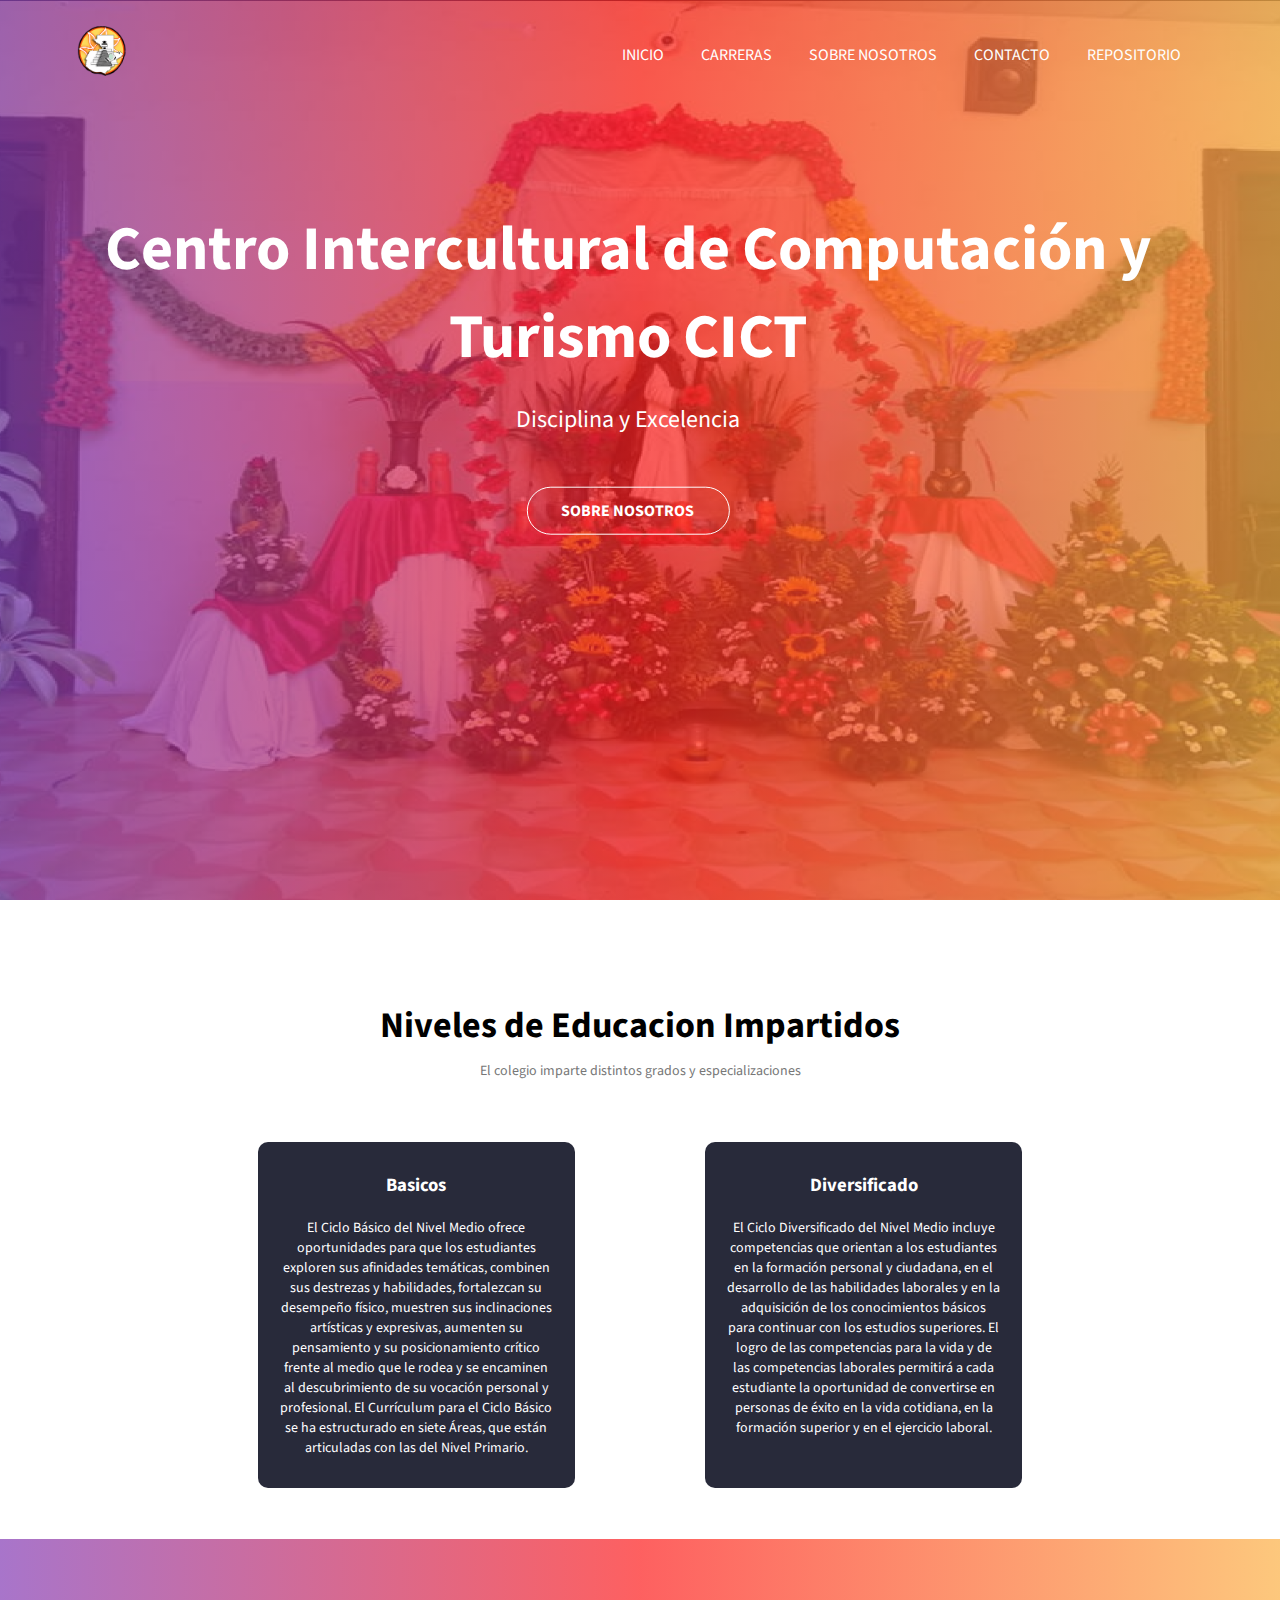
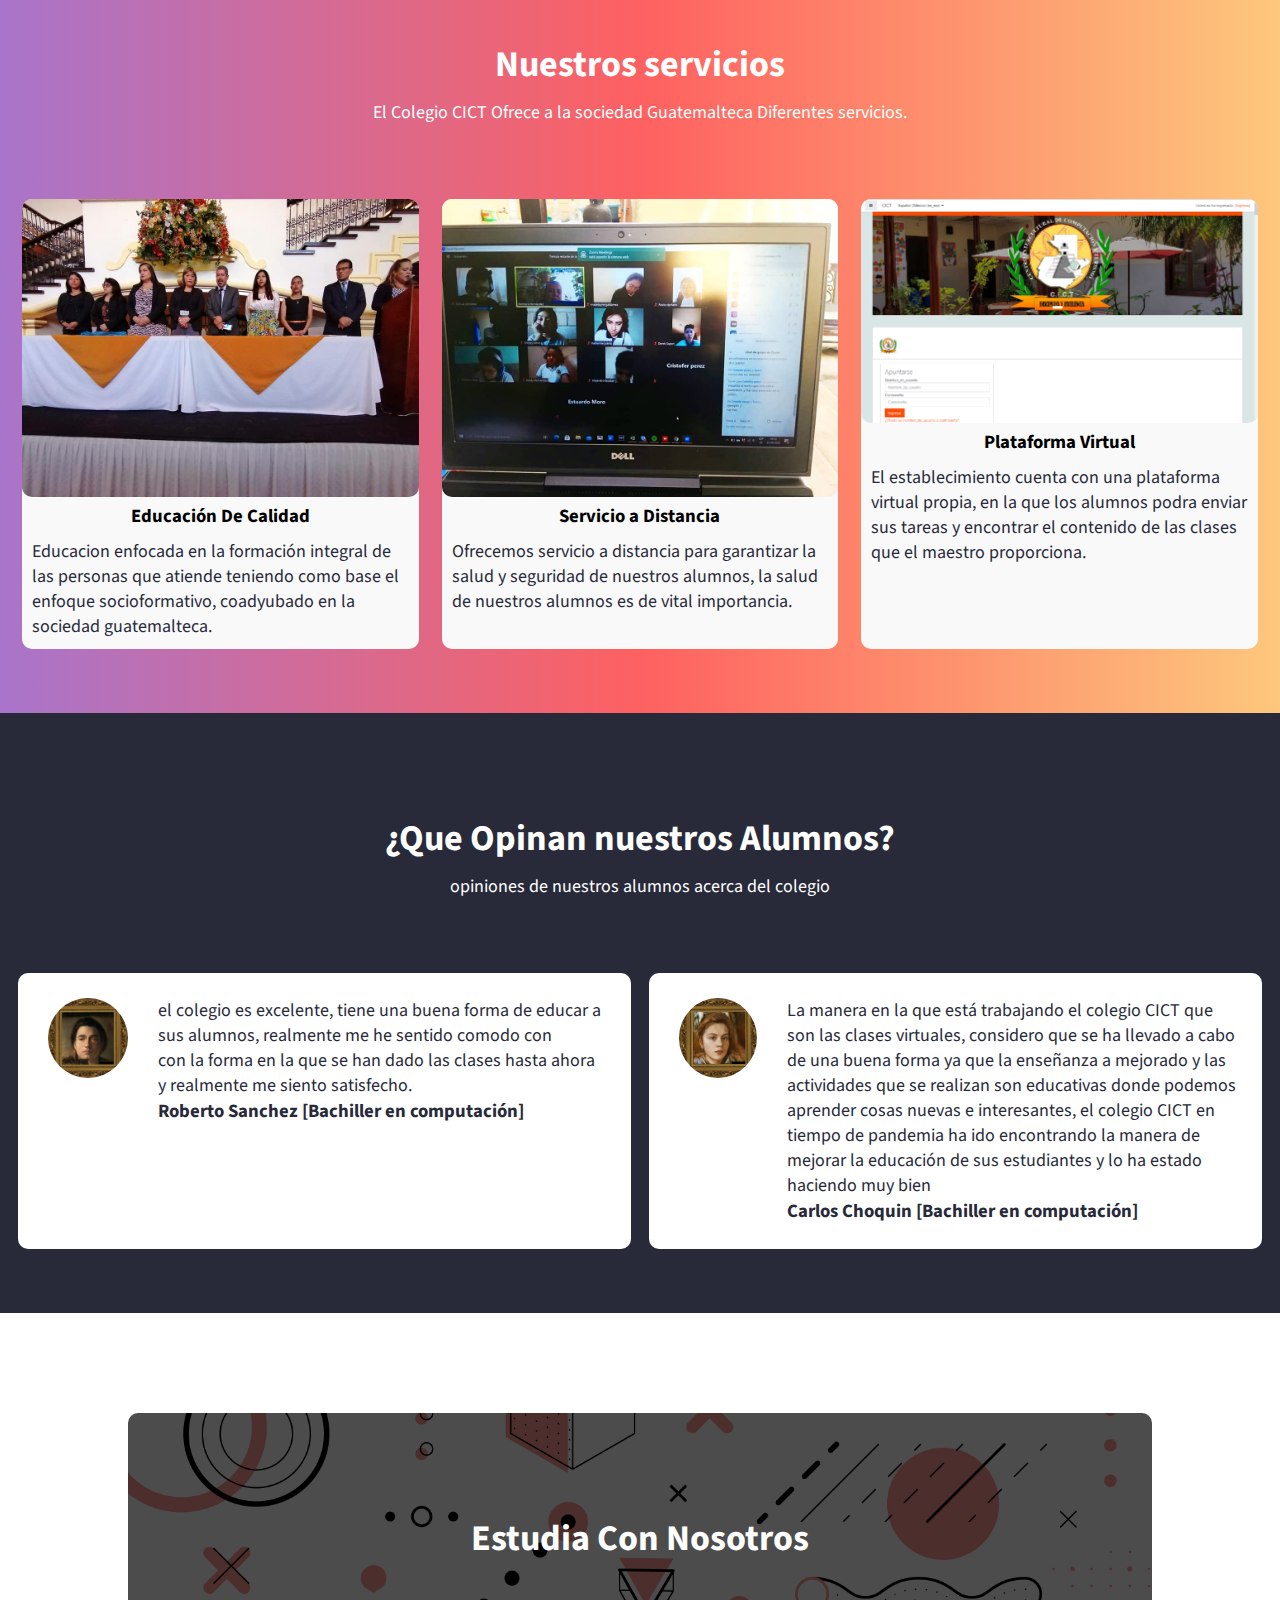
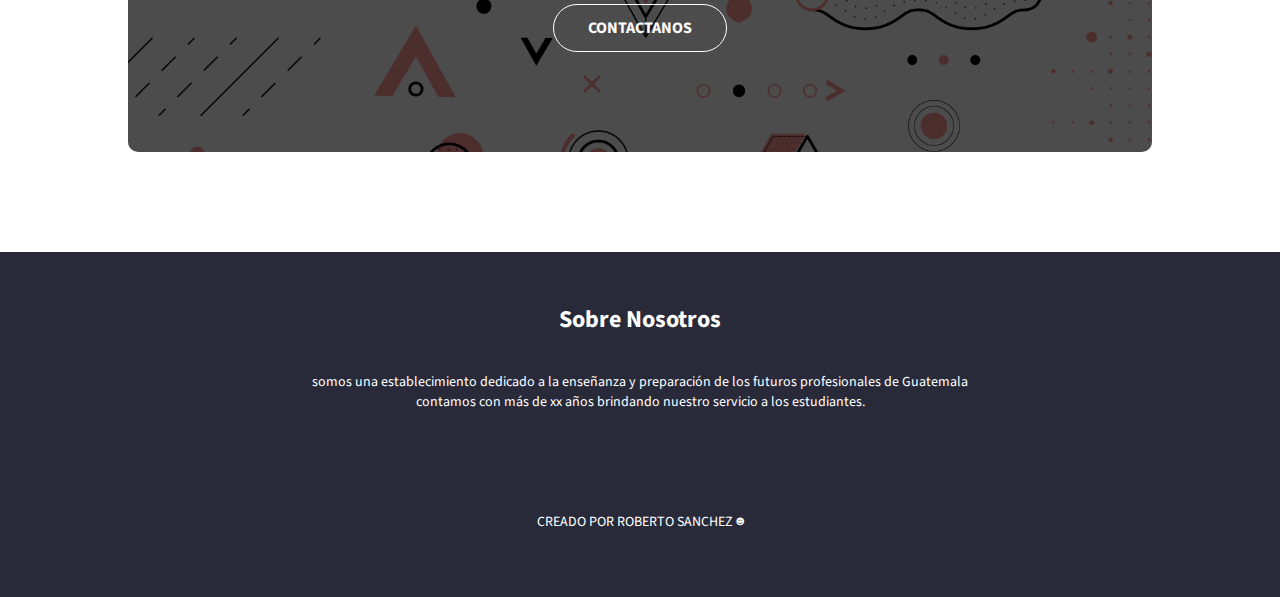
<file: webpage/pages/index.html>
<!--Pagina web creada por Roberto Sanchez para el proyecto final de practica supervizada 2021
hecho con mucho esfuerzo y amor ☻♥-->
<!DOCTYPE html>
<html>
<head>
    <meta name="viewport" content="with=device-width, initial scale=1.0">
    <meta charset="UTF-8">
    <meta http-equiv="X-UA-Compatible" content="IE=edge">
    <meta name="viewport" content="width=device-width, initial-scale=1.0">
    <title>Centro intercultural de computacion y turismo CICT</title>
    <!--Carga de todas las dependencias del la web-->
    <link rel="stylesheet" href="stylesheets/global.css">
    <link rel="stylesheet" href="stylesheets/carreras.css">
    <link rel="preconnect" href="https://fonts.googleapis.com">
    <link rel="preconnect" href="https://fonts.gstatic.com" crossorigin>
    <link href="https://fonts.googleapis.com/css2?family=Source+Sans+Pro:wght@200;300;400;600;700;900&display=swap" rel="stylesheet">
    <link rel="stylesheet" href="https://pro.fontawesome.com/releases/v5.10.0/css/all.css" integrity="sha384-AYmEC3Yw5cVb3ZcuHtOA93w35dYTsvhLPVnYs9eStHfGJvOvKxVfELGroGkvsg+p" crossorigin="anonymous"/>
<head>
    <body>
        <!----------#seccion del cabezal y la barra de navegaciom---------->
        <section class="cabezal">
            <!----------barra de navegacion---------->
            <nav>
                <a href='index.html'><img src='images/logocol.png'></a>
                    <div class="navegacion" id="navegacion">
                        <i class="fas fa-angle-double-right" onclick="hideMenu()"></i>
                        <ul>
                            <li><a href="/webpage/pages/index.html">INICIO</a>
                                <i class="fas fa-home"></i></li>
                            <li><a href="/webpage/pages/Carreras.html">CARRERAS</a>
                                <i class="fas fa-graduation-cap"></i></li>
                            <li><a href="/webpage/pages/sobre_nosotros.html">SOBRE NOSOTROS</a>
                                <i class="fas fa-users"></i></li>
                            <li><a href="/webpage/pages/contacto.html">CONTACTO<i class="fas fa-phone"></i></a>
                                </li>
                            <li><a href="https://github.com/PgrRjsc/proyectofinalcict">REPOSITORIO</a>
                                <i class="fab fa-github-alt"></i></li>
                        </ul>
                    </div>
                    <div class="text.box"></div>
                    <i class="fas fa-bars" onclick="showMenu()"></i>
            </nav>
            <!----------#hero textbox---------->
            <div class="text-box">
                <h1>Centro Intercultural de Computación y Turismo CICT</h1>
                <p>Disciplina y Excelencia</p>
                <a href="#" class="hb">SOBRE NOSOTROS</a>
            </div>
        </section>
        <!----------#seccion de los grados---------->
        <section class="grados">
            <h1>Niveles de Educacion Impartidos</h1>
            <p>El colegio imparte distintos grados y especializaciones</p>
            <div class="row">
                <div class="course-col">
                    <h3>Basicos</h3>
                    <p>El Ciclo Básico del Nivel Medio ofrece oportunidades para que los estudiantes exploren sus afinidades temáticas,
                        combinen sus destrezas y habilidades, fortalezcan su desempeño físico, muestren sus inclinaciones artísticas y expresivas, aumenten su pensamiento y su posicionamiento crítico frente al medio que le rodea y se encaminen al descubrimiento de su vocación personal y profesional. El Currículum para el Ciclo Básico se ha estructurado en siete Áreas, 
                        que están articuladas con las del Nivel Primario.</p>

                </div>
                <div class="course-col">
                    <h3>Diversificado</h3>
                    <p>El Ciclo Diversificado del Nivel Medio incluye competencias que orientan a los estudiantes en la formación personal
                        y ciudadana, en el desarrollo de las habilidades laborales y en la adquisición de los conocimientos básicos para continuar con los estudios superiores. El logro de las competencias para la vida y de las competencias laborales permitirá a cada estudiante la oportunidad de 
                        convertirse en personas de éxito en la vida cotidiana, en la formación superior y en el ejercicio laboral.</p>
                </div>
            </div>
        </section>
        <!---------#Servicios---------->
        <section class="servicios">
            <h1>Nuestros servicios</h1>
            <p>El Colegio CICT Ofrece a la sociedad Guatemalteca Diferentes servicios.</p>

            <div class="row">
                <div class="serv-col">
                    <img src="images/edu.jpg">
                    <h3>Educación De Calidad</h3>
                    <p>Educacion enfocada en la formación integral de las personas
                        que atiende teniendo como base el enfoque socioformativo, coadyubado en la sociedad guatemalteca.</p>
                </div>
                <div class="serv-col">
                    <img src="images/remote.jpg">
                    <h3>Servicio a Distancia</h3>
                    <p>Ofrecemos servicio a distancia para garantizar la salud y seguridad de nuestros alumnos, la salud de nuestros alumnos
                        es de vital importancia.
                    </p>
                </div>
                <div class="serv-col">
                    <img src="images/plataforma.png">
                    <h3>Plataforma Virtual</h3>
                    <p>El establecimiento cuenta con una plataforma virtual propia, en la que los alumnos podra enviar sus tareas y encontrar
                    el contenido de las clases que el maestro proporciona.</p>
                </div>
            </div>
        </section>
        <!----------#seccion de testimoniales---------->
        <section class="testimoniales">
            <h1>¿Que Opinan nuestros Alumnos?</h1>
            <p>opiniones de nuestros alumnos acerca del colegio</p>

            <div class="row">
                <div class="test-col">
                    <img src="images/yo.jpeg">
                    <div>
                        <p>el colegio es excelente, tiene una buena forma de educar a sus alumnos, realmente me he sentido comodo con <br>
                        con la forma en la que se han dado las clases hasta ahora y realmente me siento satisfecho.</p>
                        <h3>Roberto Sanchez [Bachiller en computación]</h3>
                        <i class="fas fa-star"></i>
                        <i class="fas fa-star"></i>
                        <i class="fas fa-star"></i>
                        <i class="fas fa-star"></i>
                        <i class="fas fa-star"></i>
                    </div>
                </div>
                <div class="test-col">
                    <img src="images/Choquin.jfif">
                    <div>
                        <p>La manera en la que está trabajando el colegio CICT que son las clases virtuales, considero que se ha llevado a cabo 
                            de una buena forma ya que la enseñanza a mejorado y las actividades que se realizan son educativas donde podemos aprender 
                            cosas nuevas e interesantes, el colegio CICT  en tiempo de pandemia 
                            ha ido encontrando la manera de mejorar la educación de sus estudiantes y lo ha estado haciendo muy bien</p>
                        <h3>Carlos Choquin [Bachiller en computación] </h3>
                        <i class="fas fa-star"></i>
                        <i class="fas fa-star"></i>
                        <i class="fas fa-star"></i>
                        <i class="fas fa-star"></i>
                        <i class="fas fa-star-half"></i>
                    </div>
                </div>
            </div>
        </section>
        <!----------#cta---------->
        <section class="cta">
            <h1>Estudia Con Nosotros</h1>
            <a href="/webpage/pages/contacto.html" class="hb">CONTACTANOS</a>
        </section>
        <!----------#footer---------->
        <section class="footer">
            <h4>Sobre Nosotros</h4>
            <p>somos una establecimiento dedicado a la enseñanza y preparación de los futuros profesionales de Guatemala <br>
                contamos con más de xx años brindando nuestro servicio a los estudiantes.</p>
            <div class="icons">
                <a href="https://github.com/PgrRjsc/proyectofinalcict"><i class="fab fa-github-alt"></i></a>
                <a href="https://www.facebook.com/Colegio-CICT-1191405940904576"><i class="fab fa-facebook"></i></a>
            </div>
            <p>CREADO POR ROBERTO SANCHEZ ☻ </p>
        </section>
        <script>
            /*
            codigo de las funciones que serviran para el menu desplegable en dispositivos moviles
            programado por Roberto ☻
            */
            var navegacion = document.getElementById("navegacion");
            function showMenu() {
             navegacion.style.right = "0px";
            }
            function hideMenu() {
            navegacion.style.right = "-200px";
            }
        </script>
    </body>
</head>
</html>
</file>
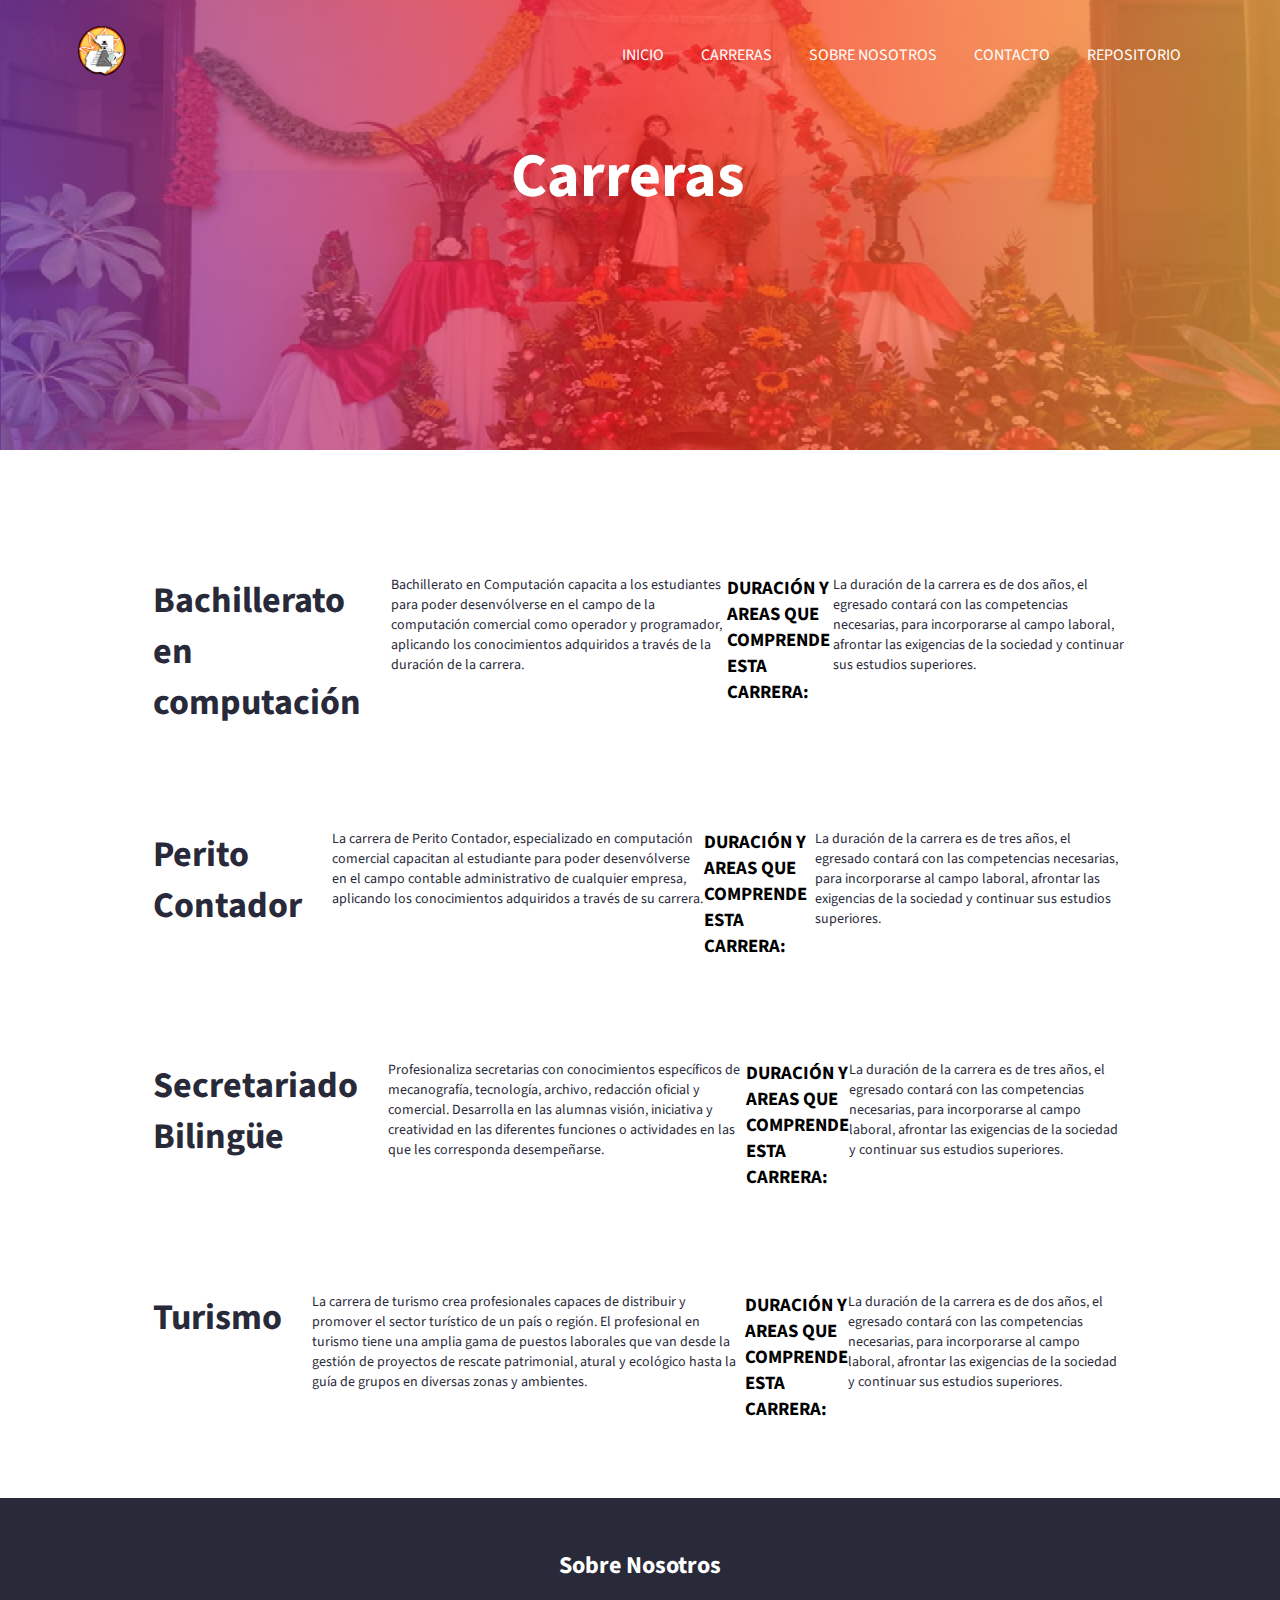
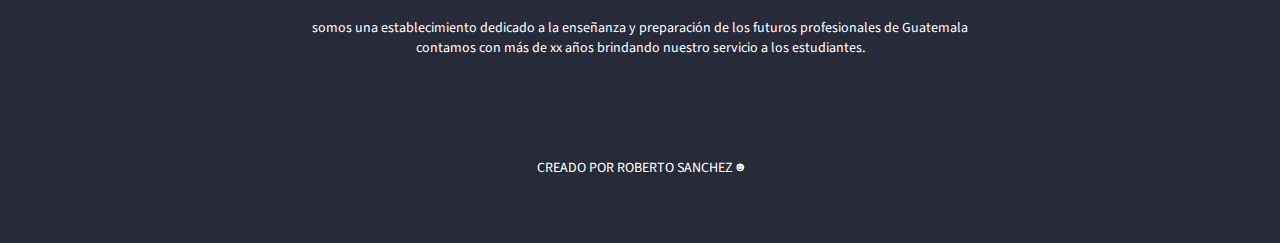
<file: webpage/pages/Carreras.html>
<!--Pagina web creada por Roberto Sanchez para el proyecto final de practica supervizada 2021
hecho con mucho esfuerzo y amor ☻♥-->
<!DOCTYPE html>
<html>
<head>
    <meta name="viewport" content="with=device-width, initial scale=1.0">
    <meta charset="UTF-8">
    <meta http-equiv="X-UA-Compatible" content="IE=edge">
    <meta name="viewport" content="width=device-width, initial-scale=1.0">
    <title>Centro intercultural de computacion y turismo CICT</title>
    <!--Carga de todas las dependencias del la web-->
    <link rel="stylesheet" href="stylesheets/global.css">
    <link rel="stylesheet" href="stylesheets/aboutus.css">
    <link rel="stylesheet" href="stylesheets/carreras.css">
    <link rel="preconnect" href="https://fonts.googleapis.com">
    <link rel="preconnect" href="https://fonts.gstatic.com" crossorigin>
    <link href="https://fonts.googleapis.com/css2?family=Source+Sans+Pro:wght@200;300;400;600;700;900&display=swap" rel="stylesheet">
    <link rel="stylesheet" href="https://pro.fontawesome.com/releases/v5.10.0/css/all.css" integrity="sha384-AYmEC3Yw5cVb3ZcuHtOA93w35dYTsvhLPVnYs9eStHfGJvOvKxVfELGroGkvsg+p" crossorigin="anonymous"/>
<head>
    <body>
        <!----------#seccion del cabezal y la barra de navegaciom---------->
        <section class="aboutush">
            <!----------barra de navegacion---------->
            <nav>
                <a href='index.html'><img src='images/logocol.png'></a>
                    <div class="navegacion" id="navegacion">
                        <i class="fas fa-angle-double-right" onclick="hideMenu()"></i>
                        <ul>
                            <li><a href="/webpage/pages/index.html">INICIO</a>
                                <i class="fas fa-home"></i></li>
                            <li><a href="/webpage/pages/Carreras.html">CARRERAS</a>
                                <i class="fas fa-graduation-cap"></i></li>
                            <li><a href="/webpage/pages/sobre_nosotros.html">SOBRE NOSOTROS</a>
                                <i class="fas fa-users"></i></li>
                            <li><a href="/webpage/pages/contacto.html">CONTACTO<i class="fas fa-phone"></i></a>
                                </li>
                            <li><a href="https://github.com/PgrRjsc/proyectofinalcict">REPOSITORIO</a>
                                <i class="fab fa-github-alt"></i></li>
                        </ul>
                    </div>
                    <div class="text.box"></div>
                    <i class="fas fa-bars" onclick="showMenu()"></i>
            </nav>
            <!----------#hero textbox---------->
                <div class="text-box">
                    <h1>Carreras</h1>
                </div>
            </section>
                    <!----------#Contenido---------->
        <section class="grados">
            <div>
                <div class="car-col">
                    <h1>Bachillerato en computación</h1>
                    <p>Bachillerato en Computación capacita a los estudiantes para poder desenvólverse en
                        el campo de la computación comercial como operador y programador,
                        aplicando los conocimientos adquiridos a través de la duración de la carrera.</p>
                        <h3>DURACIÓN Y AREAS QUE COMPRENDE ESTA CARRERA:</h3>
                        <p>La duración de la carrera es de dos años, el egresado contará con las competencias necesarias, para
                            incorporarse al campo laboral, afrontar las exigencias de la sociedad y continuar sus estudios superiores.
                        </p>
                </div>
                <div class="car-col">
                    <h1>Perito Contador</h1>
                    <p>La carrera de Perito Contador, especializado en computación comercial capacitan al 
                        estudiante para poder desenvólverse en el campo contable administrativo de cualquier empresa, 
                        aplicando los conocimientos adquiridos a través de su carrera.</p>
                        <h3>DURACIÓN Y AREAS QUE COMPRENDE ESTA CARRERA:</h3>
                        <p>La duración de la carrera es de tres años, el egresado contará con las competencias necesarias, para
                            incorporarse al campo laboral, afrontar las exigencias de la sociedad y continuar sus estudios superiores.
                        </p>
                </div>
                <div class="car-col">
                    <h1>Secretariado Bilingüe</h1>
                    <p>Profesionaliza secretarias con conocimientos específicos de mecanografía, tecnología, archivo, redacción oficial
                        y comercial. Desarrolla en las alumnas visión,
                        iniciativa y creatividad en las diferentes funciones o actividades en las que les corresponda desempeñarse.</p>
                    <h3>DURACIÓN Y AREAS QUE COMPRENDE ESTA CARRERA:</h3>
                    <p>La duración de la carrera es de tres años, el egresado contará con las competencias necesarias, para
                        incorporarse al campo laboral, afrontar las exigencias de la sociedad y continuar sus estudios superiores.
                    </p>
                </div>
                <div class="car-col">
                    <h1>Turismo</h1>
                    <p>La carrera de turismo crea profesionales capaces de distribuir y promover el sector turístico de un país o región.
                        El profesional en turismo tiene una amplia gama de puestos laborales que van desde la gestión de proyectos de rescate patrimonial, 
                        atural y ecológico hasta la guía de grupos en diversas zonas y ambientes.
                        <h3>DURACIÓN Y AREAS QUE COMPRENDE ESTA CARRERA:</h3>
                    <p>La duración de la carrera es de dos años, el egresado contará con las competencias necesarias, para
                        incorporarse al campo laboral, afrontar las exigencias de la sociedad y continuar sus estudios superiores.
                    </p>
                </div>
            </div>
        </section>
        <section class="footer">
            <h4>Sobre Nosotros</h4>
            <p>somos una establecimiento dedicado a la enseñanza y preparación de los futuros profesionales de Guatemala <br>
                contamos con más de xx años brindando nuestro servicio a los estudiantes.</p>
            <div class="icons">
                <a href="https://github.com/PgrRjsc/proyectofinalcict"><i class="fab fa-github-alt"></i></a>
                <a href="https://www.facebook.com/Colegio-CICT-1191405940904576"><i class="fab fa-facebook"></i></a>
            </div>
            <p>CREADO POR ROBERTO SANCHEZ ☻ </p>
        </section>
        <script>
            /*
            codigo de las funciones que serviran para el menu desplegable en dispositivos moviles
            programado por Roberto ☻
            */
            var navegacion = document.getElementById("navegacion");
            function showMenu() {
             navegacion.style.right = "0px";
            }
            function hideMenu() {
            navegacion.style.right = "-200px";
            }
        </script>
    </body>
</head>
</html>
</file>
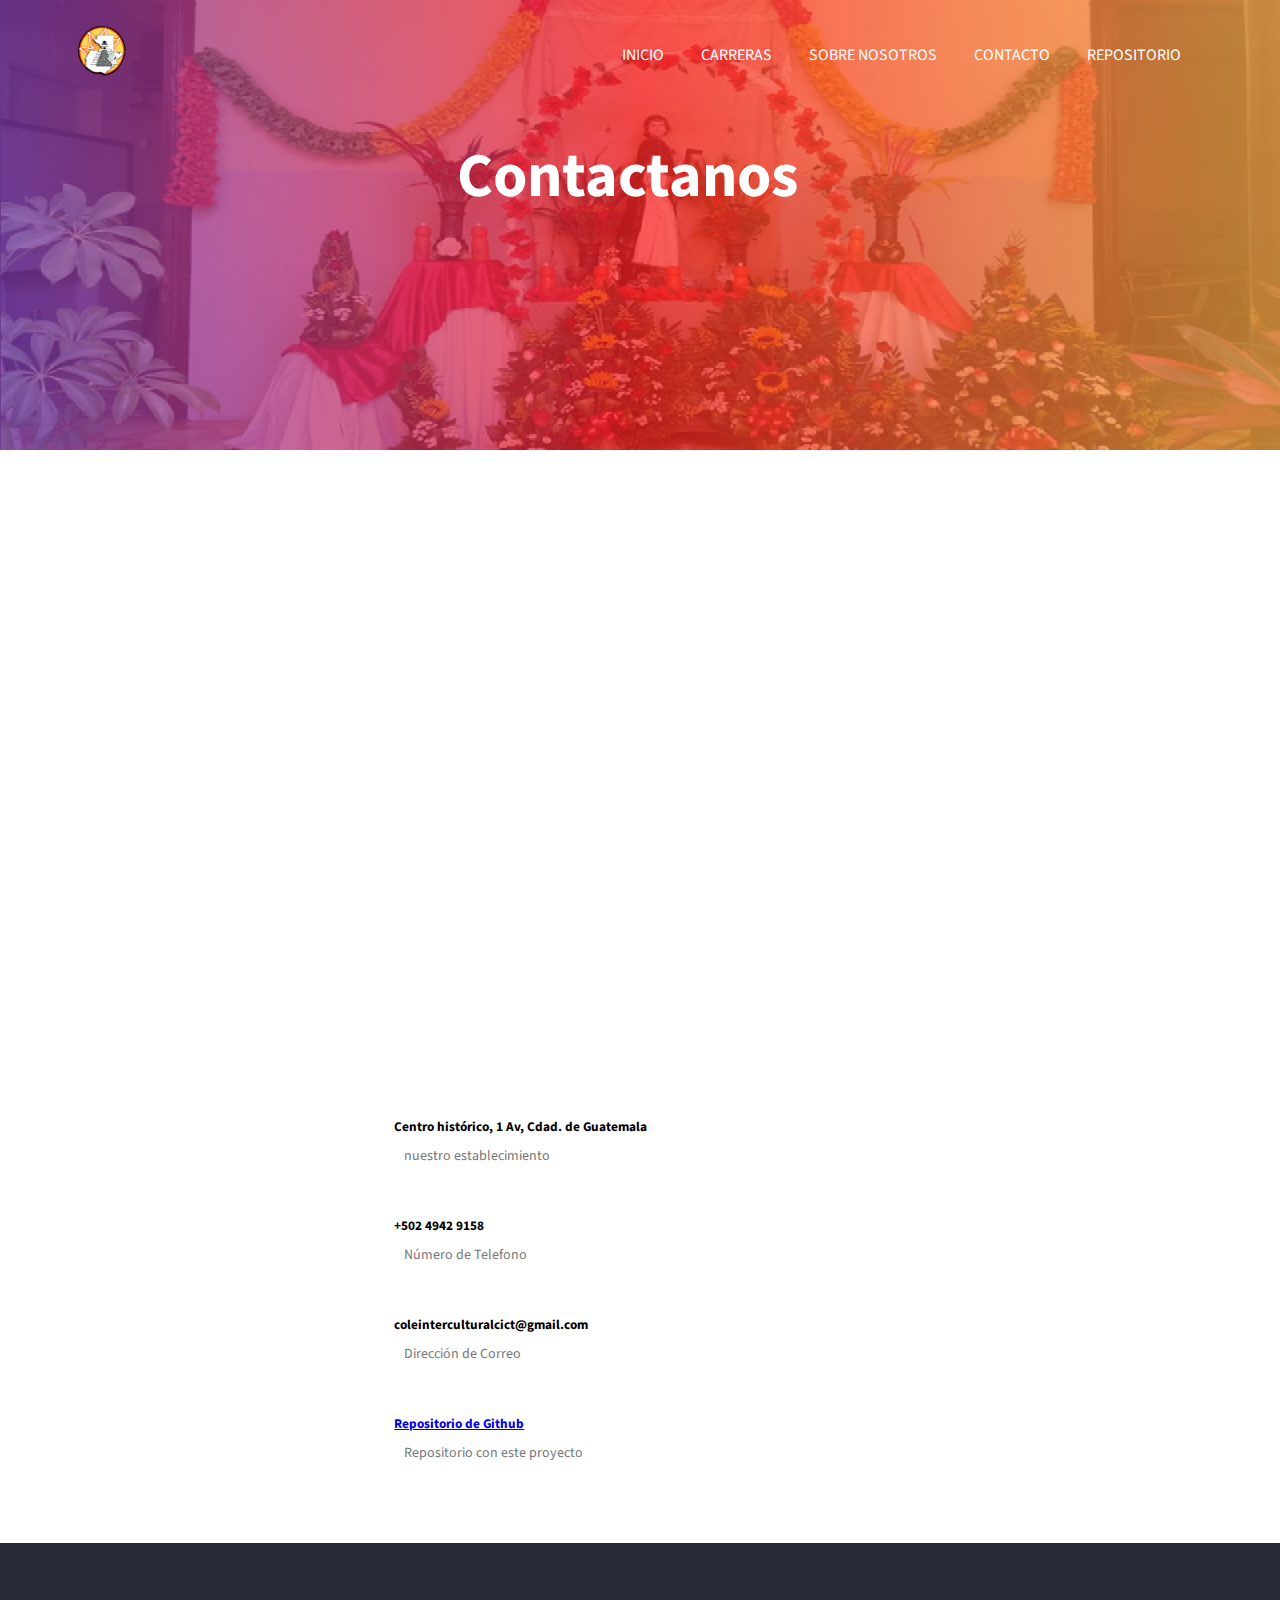
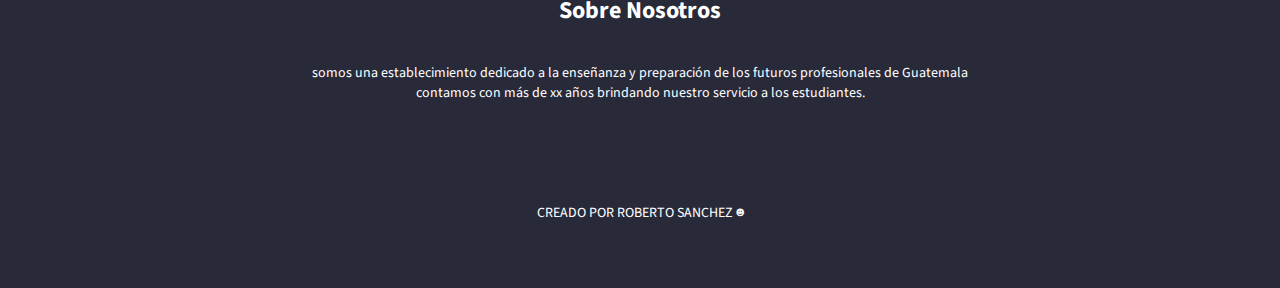
<file: webpage/pages/contacto.html>
<!--Pagina web creada por Roberto Sanchez para el proyecto final de practica supervizada 2021
hecho con mucho esfuerzo y amor ☻♥-->
<!DOCTYPE html>
<html>
<head>
    <meta name="viewport" content="with=device-width, initial scale=1.0">
    <meta charset="UTF-8">
    <meta http-equiv="X-UA-Compatible" content="IE=edge">
    <meta name="viewport" content="width=device-width, initial-scale=1.0">
    <title>Centro intercultural de computacion y turismo CICT</title>
    <!--Carga de todas las dependencias del la web-->
    <link rel="stylesheet" href="stylesheets/global.css">
    <link rel="stylesheet" href="stylesheets/aboutus.css">
    <link rel="stylesheet" href="stylesheets/carreras.css">
    <link rel="preconnect" href="https://fonts.googleapis.com">
    <link rel="preconnect" href="https://fonts.gstatic.com" crossorigin>
    <link href="https://fonts.googleapis.com/css2?family=Source+Sans+Pro:wght@200;300;400;600;700;900&display=swap" rel="stylesheet">
    <link rel="stylesheet" href="https://pro.fontawesome.com/releases/v5.10.0/css/all.css" integrity="sha384-AYmEC3Yw5cVb3ZcuHtOA93w35dYTsvhLPVnYs9eStHfGJvOvKxVfELGroGkvsg+p" crossorigin="anonymous"/>
<head>
    <body>
        <!----------#seccion del cabezal y la barra de navegaciom---------->
        <section class="aboutush">
            <!----------barra de navegacion---------->
            <nav>
                <a href='index.html'><img src='images/logocol.png'></a>
                    <div class="navegacion" id="navegacion">
                        <i class="fas fa-angle-double-right" onclick="hideMenu()"></i>
                        <ul>
                            <li><a href="/webpage/pages/index.html">INICIO</a>
                                <i class="fas fa-home"></i></li>
                            <li><a href="/webpage/pages/Carreras.html">CARRERAS</a>
                                <i class="fas fa-graduation-cap"></i></li>
                            <li><a href="/webpage/pages/sobre_nosotros.html">SOBRE NOSOTROS</a>
                                <i class="fas fa-users"></i></li>
                            <li><a href="/webpage/pages/contacto.html">CONTACTO<i class="fas fa-phone"></i></a>
                                </li>
                            <li><a href="https://github.com/PgrRjsc/proyectofinalcict">REPOSITORIO</a>
                                <i class="fab fa-github-alt"></i></li>
                        </ul>
                    </div>
                    <div class="text.box"></div>
                    <i class="fas fa-bars" onclick="showMenu()"></i>
            </nav>
            <!----------#hero textbox---------->
            <div class="text-box">
                <h1>Contactanos</h1>
            </div>
        </section>
            <!----------contactanos---------->
            <section class="location">
                <iframe src="https://www.google.com/maps/embed?pb=!1m14!1m12!1m3!1d292.496480927737!2d-90.51903392277885!3d14.63888252533069!2m3!1f0!2f0!3f0!3m2!1i1024!2i768!4f13.1!5e0!3m2!1ses!2sgt!4v1632148956980!5m2!1ses!2sgt" width="600" height="450" style="border:0;" allowfullscreen="" loading="lazy"></iframe>

            </section>
            <section class="contcus">
                <div class="row">
                    <div class="cont-col">
                        <div>
                            <i class="fas fa-home"></i>
                            <span>
                                <h5>Centro histórico, 1 Av, Cdad. de Guatemala</h5>
                                <p>nuestro establecimiento</p>
                            </span>
                        </div>
                        <div>
                            <i class="fas fa-phone"></i>
                            <span>
                                <h5>+502 4942 9158</h5>
                                <p>Número de Telefono</p>
                            </span>
                        </div>
                        <div>
                            <i class="fas fa-envelope"></i>
                            <span>
                                <h5>coleinterculturalcict@gmail.com</h5>
                                <p>Dirección de Correo</p>
                            </span>
                        </div>
                        <div>
                            <a href="https://github.com/Robeshiri/proyectofinalcict"><i class="fab fa-github-alt"></i></a>
                            <span>
                                <a href="https://github.com/Robeshiri/proyectofinalcict"><h5>Repositorio de Github</h5></a>
                                <p>Repositorio con este proyecto</p>
                            </span>
                        </div>
                    </div>
                </div>
            </section>
            <section class="footer">
                <h4>Sobre Nosotros</h4>
                <p>somos una establecimiento dedicado a la enseñanza y preparación de los futuros profesionales de Guatemala <br>
                    contamos con más de xx años brindando nuestro servicio a los estudiantes.</p>
                <div class="icons">
                    <a href="https://github.com/PgrRjsc/proyectofinalcict"><i class="fab fa-github-alt"></i></a>
                    <a href="https://www.facebook.com/Colegio-CICT-1191405940904576"><i class="fab fa-facebook"></i></a>
                </div>
                <p>CREADO POR ROBERTO SANCHEZ ☻ </p>
            </section>
        <script>
            /*
            codigo de las funciones que serviran para el menu desplegable en dispositivos moviles
            programado por Roberto ☻
            */
            var navegacion = document.getElementById("navegacion");
            function showMenu() {
             navegacion.style.right = "0px";
            }
            function hideMenu() {
            navegacion.style.right = "-200px";
            }
        </script>
    </body>
</head>
</html>
</file>
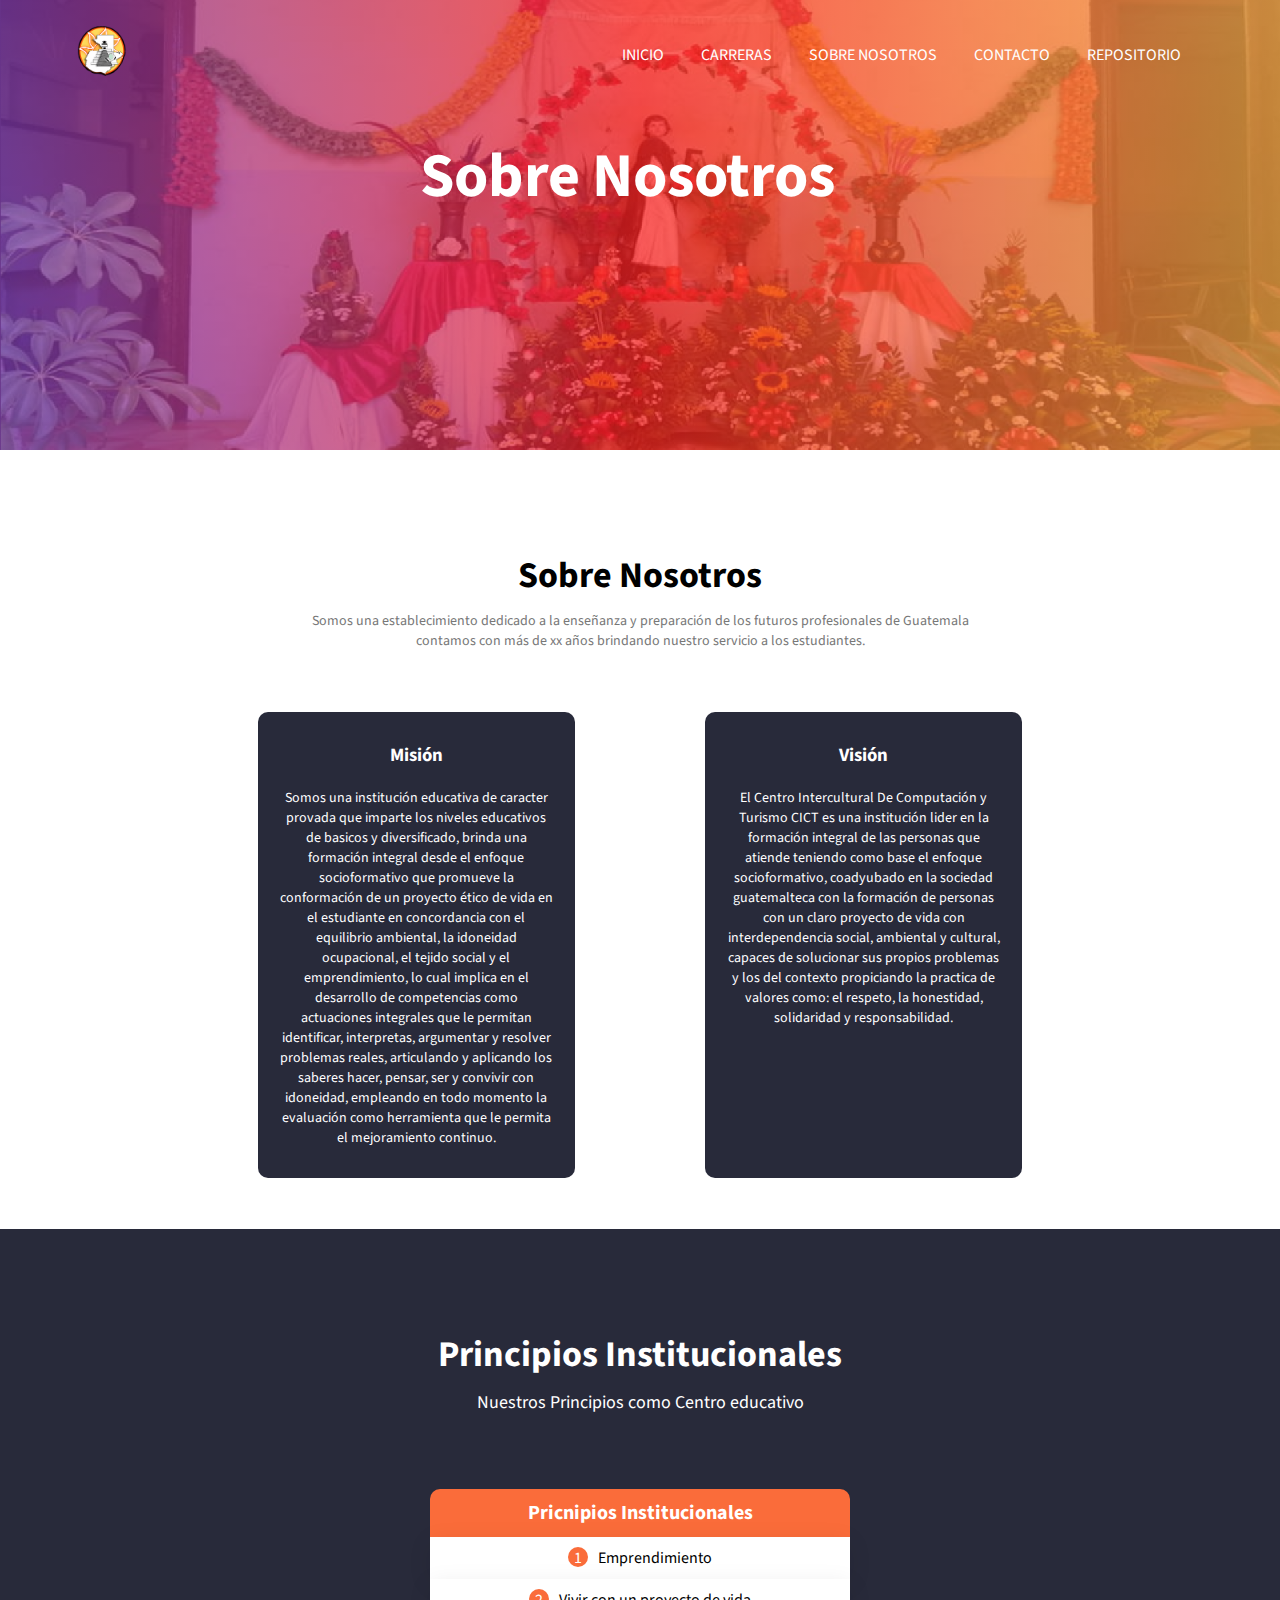
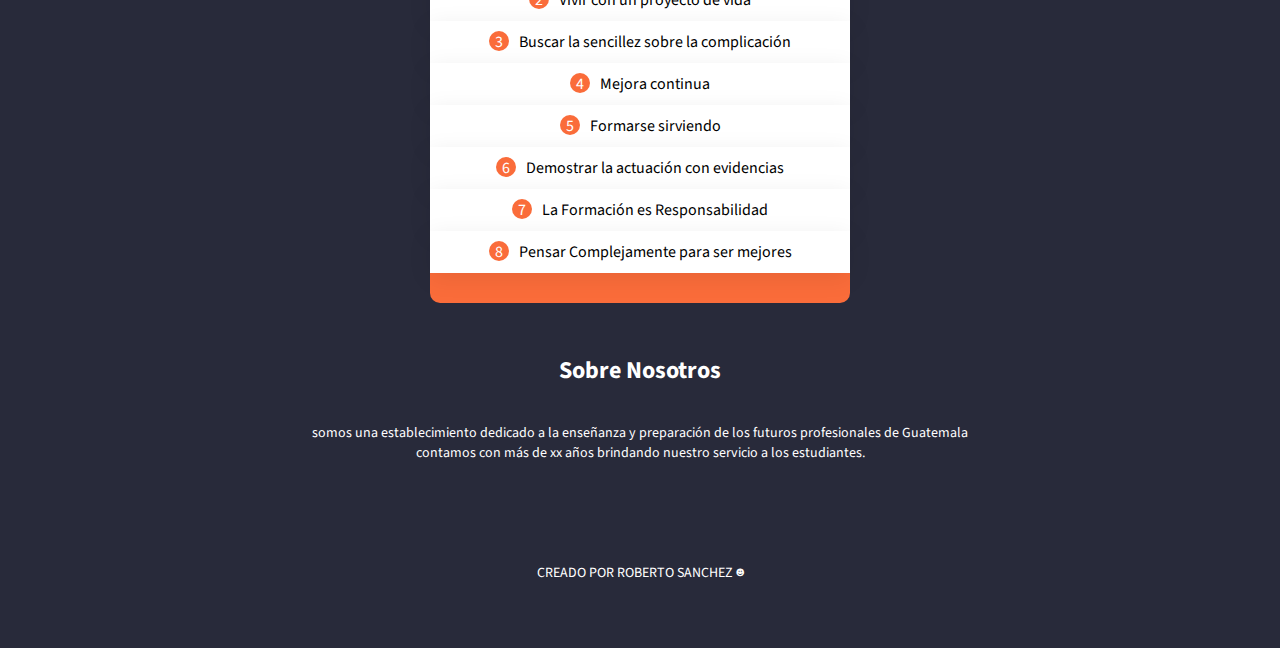
<file: webpage/pages/sobre_nosotros.html>
<!--Pagina web creada por Roberto Sanchez para el proyecto final de practica supervizada 2021
hecho con mucho esfuerzo y amor ☻♥-->
<!DOCTYPE html>
<html>
<head>
    <meta name="viewport" content="with=device-width, initial scale=1.0">
    <meta charset="UTF-8">
    <meta http-equiv="X-UA-Compatible" content="IE=edge">
    <meta name="viewport" content="width=device-width, initial-scale=1.0">
    <title>Centro intercultural de computacion y turismo CICT</title>
    <!--Carga de todas las dependencias del la web-->
    <link rel="stylesheet" href="stylesheets/global.css">
    <link rel="stylesheet" href="stylesheets/aboutus.css">
    <link rel="stylesheet" href="stylesheets/carreras.css">
    <link rel="preconnect" href="https://fonts.googleapis.com">
    <link rel="preconnect" href="https://fonts.gstatic.com" crossorigin>
    <link href="https://fonts.googleapis.com/css2?family=Source+Sans+Pro:wght@200;300;400;600;700;900&display=swap" rel="stylesheet">
    <link rel="stylesheet" href="https://pro.fontawesome.com/releases/v5.10.0/css/all.css" integrity="sha384-AYmEC3Yw5cVb3ZcuHtOA93w35dYTsvhLPVnYs9eStHfGJvOvKxVfELGroGkvsg+p" crossorigin="anonymous"/>
<head>
    <body>
        <!----------#seccion del cabezal y la barra de navegaciom---------->
        <section class="aboutush">
            <nav>
                <a href='index.html'><img src='images/logocol.png'></a>
                <!----------barra de navegacion---------->
                    <div class="navegacion" id="navegacion">
                        <i class="fas fa-angle-double-right" onclick="hideMenu()"></i>
                        <ul>
                            <li><a href="/webpage/pages/index.html">INICIO</a>
                                <i class="fas fa-home"></i></li>
                            <li><a href="/webpage/pages/Carreras.html">CARRERAS</a>
                                <i class="fas fa-graduation-cap"></i></li>
                            <li><a href="/webpage/pages/sobre_nosotros.html">SOBRE NOSOTROS</a>
                                <i class="fas fa-users"></i></li>
                            <li><a href="/webpage/pages/contacto.html">CONTACTO<i class="fas fa-phone"></i></a>
                                </li>
                            <li><a href="https://github.com/PgrRjsc/proyectofinalcict">REPOSITORIO</a>
                                <i class="fab fa-github-alt"></i></li>
                        </ul>
                    </div>
                    <div class="text.box"></div>
                    <i class="fas fa-bars" onclick="showMenu()"></i>
            </nav>
            <!----------#hero textbox---------->
            <div class="text-box">
                <h1>Sobre Nosotros</h1>
            </div>
        </section>
        <!----------#Contenido---------->
        <section class="grados">
            <h1>Sobre Nosotros</h1>
            <p>Somos una establecimiento dedicado a la enseñanza y preparación de los futuros profesionales de Guatemala <br>
            contamos con más de xx años brindando nuestro servicio a los estudiantes.</p>
            <div class="row">
                <div class="course-col">
                    <h3>Misión</h3>
                    <p>Somos una institución educativa de caracter provada que imparte los niveles educativos de basicos y diversificado,
                        brinda una formación integral desde el enfoque socioformativo que promueve la conformación de un proyecto ético de vida
                        en el estudiante en concordancia con el equilibrio ambiental, la idoneidad ocupacional, el tejido social y el emprendimiento,
                        lo cual implica en el desarrollo de competencias como actuaciones integrales que le permitan identificar, interpretas, argumentar
                        y resolver problemas reales, articulando y aplicando los saberes hacer, pensar, ser y convivir con idoneidad,
                        empleando en todo momento la evaluación como herramienta que le permita el mejoramiento continuo.
                    </p>

                </div>
                <div class="course-col">
                    <h3>Visión</h3>
                    <p>El Centro Intercultural De Computación y Turismo CICT es una institución lider en la formación integral de las personas
                        que atiende teniendo como base el enfoque socioformativo, coadyubado en la sociedad guatemalteca con la formación de personas
                        con un claro proyecto de vida con interdependencia social, ambiental y cultural, capaces de solucionar sus propios problemas y
                        los del contexto propiciando la practica de valores como: el respeto, la honestidad, solidaridad y responsabilidad.
                    </p>
                </div>
            </div>
        </section>
        <!----------#principios institucionales---------->
        <section class="testimoniales">
            <h1>Principios Institucionales</h1>
            <p>Nuestros Principios como Centro educativo</p>
            <div class="row">
                <div class="prin">
                    <h2>Pricnipios Institucionales</h2>
                    <ul>
                        <li><span>1</span>Emprendimiento</li>
                        <li><span>2</span>Vivir con un proyecto de vida</li>
                        <li><span>3</span>Buscar la sencillez sobre la complicación</li>
                        <li><span>4</span>Mejora continua</li>
                        <li><span>5</span>Formarse sirviendo</li>
                        <li><span>6</span>Demostrar la actuación con evidencias</li>
                        <li><span>7</span>La Formación es Responsabilidad</li>
                        <li><span>8</span>Pensar Complejamente para ser mejores</li>
                    </ul>
                </div>
            </div>
        </section>
        <!----------#footer---------->
        <section class="footer">
            <h4>Sobre Nosotros</h4>
            <p>somos una establecimiento dedicado a la enseñanza y preparación de los futuros profesionales de Guatemala <br>
                contamos con más de xx años brindando nuestro servicio a los estudiantes.</p>
            <div class="icons">
                <a href="https://github.com/PgrRjsc/proyectofinalcict"><i class="fab fa-github-alt"></i></a>
                <a href="https://www.facebook.com/Colegio-CICT-1191405940904576"><i class="fab fa-facebook"></i></a>
            </div>
            <p>CREADO POR ROBERTO SANCHEZ ☻ </p>
        </section>
        <script>
            /*
            codigo de las funciones que serviran para el menu desplegable en dispositivos moviles
            programado por Roberto ☻
            */
            var navegacion = document.getElementById("navegacion");
            function showMenu() {
             navegacion.style.right = "0px";
            }
            function hideMenu() {
            navegacion.style.right = "-200px";
            }
        </script>
    </body>
</head>
</html>
</file>
<file: webpage/pages/stylesheets/global.css>
/*
css global de la pagina
hecho por Roberto ☻
*/
* {
  margin: 0;
  padding: 0;
  font-family: 'Source Sans Pro', sans-serif;
}
.cabezal {
  min-height: 100vh;
  width: 100%;

  background-image: linear-gradient(90deg, rgba(131,58,180,0.7) 0%, rgba(253,29,29,0.7) 50%, rgba(252,176,69,0.7) 100%), url("/webpage/pages/images/banner.png");
  background-position: center;
  background-size: cover;
  position: relative;
}
nav {
  display: flex;
  padding: 2% 6%;
  justify-content: space-between;
  align-items: center;
}
nav img {
  width: 50px;
}
.navegacion {
  flex: 1;
  font-weight: 400;
  text-align: right;
}
.navegacion ul li {
  list-style: none;
  display: inline-block;
  padding: 8px 12px;
  position: relative;
}
.navegacion ul li a {
  color: #fff;
  text-decoration: none;
  font-size: 16px;
}
ul li .fas{
  display: inline;
  color: #fff;
  margin: 5px;
  font-size: 22px;
}
ul li .fab{
  display: inline;
  color: #fff;
  margin: 5px;
  font-size: 22px;
}
.navegacion ul li::after {
  content: "";
  width: 0%;
  height: 2px;
  background: #fff;
  display: block;
  margin: auto;
  transition: 0.5s;
}
.navegacion ul li:hover::after {
  width: 100%;
}
.text-box {
  width: 90%;
  color: #fff;
  top: 50%;
  left: 50%;
  transform: translate(4.5%, 30%);
  text-align: center;
}
.text-box h1 {
  font-size: 62px;
}
.text-box p {
  margin: 10px 0 40px;
  font-size: 24px;
  color: #fff;
}
.hb {
  display: inline-block;
  text-decoration: none;
  font-weight: 700;
  color: #fff;
  border: 1px solid #fff;
  border-top-left-radius: 42px;
  border-top-right-radius: 42px;
  border-bottom-left-radius: 42px;
  border-bottom-right-radius: 42px;
  padding: 12px 34px;
  background: transparent;
  cursor: pointer;
}
.hb:hover {
  color: #fa6c3a;
  border: 1px solid #fff;
  background-color: #fff;
  transition: 0.5s;
}
nav .fas {
  display: none;
}
/*seccion de la navbar para dispositivos moviles*/
@media (max-width: 700px) {
  .text-box h1 {
    font-size: 20px;
  }
  .text-box p {
    font-size: 12px;
  }
  .navegacion ul li {
    display: block;
  }
  .navegacion {
    position: absolute;
    background-color: #282A3A;
    height: 100vh;
    width: 200px;
    top: 0;
    right: -200px;
    text-align: left;
    z-index: 2;
    transition: 1s;
  }
  nav .fas {
    display: block;
    color: #fff;
    margin: 10px;
    font-size: 22px;
    cursor: pointer;
  }
  .navegacion ul {
    padding: 30px;
  }
}
/*servicios*/
.servicios{
  background: linear-gradient(90deg, rgba(131,58,180,0.7) 0%, rgba(253,29,29,0.7) 50%, rgba(252,176,69,0.7) 100%);
  width: 100%;
  margin: auto;
  text-align: center;
  padding-top: 100px;
}
.servicios h1{
  color: #fff;
  font-weight: 700;
}
.servicios p{
  font-size: 18px;
  color: #fff;
  font-weight: 400;
}
.serv-col{
  background: #f9f9f9;
  flex-basis: 31%;
  border-radius: 10px;
  margin-bottom: 5%;
  text-align: left;
  transition: 0.6s;
}
.serv-col h3{
  text-align: center;
}
.serv-col p{
  color: #282A3A;
}
.serv-col img{
  width: 100%;
  border-radius: 10px;
}
.serv-col:hover{
  box-shadow: 0 0 20px 0px rgba(0,0,0,0.6);
}

/*testimoniales*/
.testimoniales{
  background: #282A3A;
  width: 100%;
  margin: auto;
  padding-top: 100px;
  text-align: center;
}
.testimoniales h1{
  color: #fff;
  font-weight: 700;
}
.testimoniales p{
  color: #ffffff;
  font-size: 18px;
  font-weight: 400;
}
.test-col{
  flex-basis: 44%;
  border-radius: 10px;
  margin-bottom: 5%;
  text-align: left;
  background: #fff;
  padding: 25px;
  cursor: pointer;
  display: flex;
}
.test-col img{
  height: 80px;
  margin-left: 5px;
  margin-right: 30px;
  border-radius: 50%;
}
.test-col p{
  padding: 0;
  color: #282A3A;
  font-weight: 400;
}
.test-col h3{
  color: #282A3A;
  font-weight: 700;
  text-align: left;
}
.test-col .fas{
  color: #ffd001;
}
.test-col:hover{
  box-shadow: 0 0 20px 0px rgba(255, 255, 255, 0.6);
}
@media(max-width: 700px){
  .test-col img{
    margin-left: 0px;
    margin-right: 15px;
  }
}
/*cta*/
.cta{
  margin: 100px auto;
  width: 80%;
  background-image: linear-gradient(rgba(0,0,0,0.7), rgba(0,0,0,0.7)), url('/webpage/pages/images/ph.jpg');
  background-position: center;
  background-size: cover;
  border-radius: 10px;
  text-align: center;
  padding: 100px 0;
}
.cta h1{
  color: #fff;
  margin-bottom: 40px;
  padding: 0;
}

/*footer*/
.footer{
  background: #282A3A;
  width: 100%;
  text-align: center;
  padding: 30px 0;
}
.footer h4{
  font-size: 24px;
  font-weight: 700;
  color: #fff;
  margin-bottom: 25px;
  margin-top: 20px;
}
.footer p{
  font-size: 14px;
  font-weight: 400;
  color: #fff;
  margin-bottom: 25px;
  margin-top: 20px;
}
.footer .fab{
  margin-bottom: 25px;
  margin-top: 20px;
  margin-left: 15px;
  text-align: center;
  font-size: 24px;
  color: #fff;
}
/*concato*/
.location{
  width: 80%;
  margin: auto;
  padding: 80px 0;
}
.location iframe{
  width: 100%;
}

.contcus{
  width: 80%;
  margin: auto;
}
.cont-col{
  flex-basis: 48%;
  margin-bottom: 30px;
}
.cont-col div{
  display: flex;
  align-items: center;
  margin-bottom: 40px;
}
.prin{
  width: 420px;
  border-bottom: 30px solid #fa6c3a;
  border-bottom-left-radius: 10px;
  border-bottom-right-radius: 10px;
}
.prin h2{
  color: #fff;
  background: #fa6c3a;
  padding: 10px 30px;
  font-size: 20px;
  font-weight: 700;
  border-top-left-radius: 10px;
  border-top-right-radius: 10px;
}
.prin ul{
  width: 400px;
  position: relative;
  background: #fff;
}
.prin ul li{
  font-weight: 400;
  list-style: none;
  padding: 10px;
  width: 100%;
  background: #fff;
  box-shadow: 0 5px 25px rgba(0, 0, 0,.08);
  transition: transform 0.5s;
}
.prin ul :hover li{
  opacity: 0.2;
}
.prin ul li:hover{
  font-weight: 700;
  transform: scale(1.1);
  z-index: 100;
  background: #282A3A;
  border-radius: 10px;
  box-shadow: 0 5px 25px rgba(0, 0, 0,.2);
  color: #fff;
  opacity: 1;
}
.prin ul li span{
  width: 20px;
  height: 20px;
  text-align: center;
  background: #fa6c3a;
  color: #fff;
  display: inline-block;
  border-radius: 50%;
  margin-right: 10px;
}
.prin ul li:hover span{
  background: #fff;
  color: #fa6c3a;
}
</file>
<file: webpage/pages/stylesheets/carreras.css>
/*
css de la pagina carreras
hecho por Roberto ☻
*/
* {
    margin: 0;
    padding: 0;
    font-family: 'Source Sans Pro', sans-serif;
  }

  /*courses*/
.grados{
  width: 80%;
  margin: auto;
  text-align: center;
  padding-top: 100px;
}
h1{
  font-size: 36px;
  font-weight: 700;
}
p{
  color: #777;
  font-size: 14px;
  font-weight: 400;
  list-style: 22px;
  padding: 10px;

}
.row{
  margin-top: 5%;
  display: flex;
  justify-content: space-evenly;
}
.course-col{
  flex-basis: 31%;
  background: #282A3A;
  border-radius: 10px;
  margin-bottom: 5%;
  padding: 20px 12px;
  box-sizing: border-box;
  transition: 0.6s;
}
.course-col h3{
  color: #fff;
  text-align: center;
  font-weight: 700;
  margin: 10px 0;
}
.course-col p{
  color: #fff;
}
.course-col:hover{
  box-shadow: 0 0 40px 0px rgba(0,0,0,0.5);
}
.chb:hover {
  background: #9698a8;
  text-decoration: none;
}
@media(max-width: 700px){
  .row{
    flex-direction: column;
  }
}
.car-col{
  flex-basis: 44%;
  border-radius: 10px;
  margin-bottom: 5%;
  text-align: left;
  background: #fff;
  padding: 25px;
  cursor: pointer;
  display: flex;
  transition: 0.5s;
}

.car-col p{
  padding: 0;
  color: #282A3A;
  font-weight: 400;
}
.car-col h1{
  padding: 25;
  color: #282A3A;
  font-weight: 700;
  text-align: left;
  margin-right: 30px;
}
.car-col .fas{
  color: #ffd001;
}
.car-col:hover{
  box-shadow: 0 0 20px 0px rgba(0, 0, 0, 0.6);
}
@media(max-width: 700px){
  .car-col img{
    margin-left: 0px;
    margin-right: 15px;
  }
}
</file>
<file: webpage/pages/stylesheets/aboutus.css>
/*
css de la pagina "Sobre nosotros"
hecho por Roberto ☻
*/
* {
    margin: 0;
    padding: 0;
    font-family: 'Source Sans Pro', sans-serif;
  }

.aboutush{
    min-height: 50vh;
    width: 100%;
    background-image: linear-gradient(90deg, rgba(131,58,180,0.7) 0%, rgba(253,29,29,0.7) 50%, rgba(252,176,69,0.7) 100%), url("/webpage/pages/images/banner.png");
    background-position: center;
    background-size: cover;
    position: relative;
}
.aboutus{
    width: 80%;
    margin: auto;
    padding-top: 80px;
    padding-bottom: 50px;
}

.about-col{
    flex-basis: 48%;
    padding: 30px 2px;
}
.about-col h1{
    padding-top: 0;
}
.about-col p{
    padding: 15px 0 25px;
}
</file>
